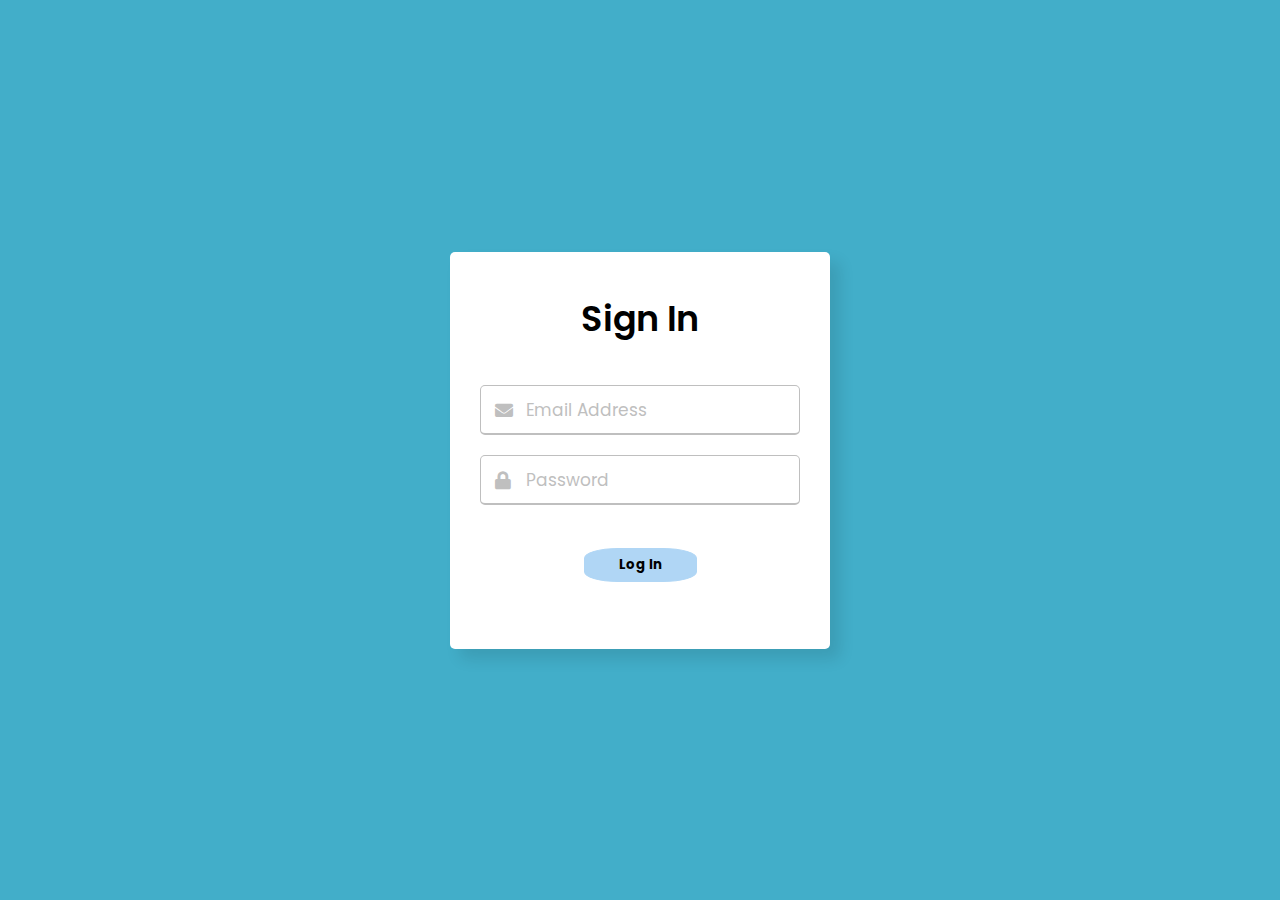
<file: index.html>
<!DOCTYPE html>
<html lang="en">
<head>
  <meta charset="UTF-8">
  <meta name="viewport" content="width=device-width, initial-scale=1.0">
  <title>Login Form</title>
  <link rel="stylesheet" href="style1.css">
  <link rel="stylesheet" href="https://cdnjs.cloudflare.com/ajax/libs/font-awesome/5.15.3/css/all.min.css"/>
</head>
<body>
  <div class="wrapper">
    <header>Sign In</header>
    <form action="#">
      <div class="field email">
        <div class="input-area">
          <input type="text" placeholder="Email Address" id="2002199">
          <i class="icon fas fa-envelope"></i><!--used to create envelope-->
          <i class="error error-icon fas fa-exclamation-circle"></i><!--used to display exclamation if no email is entered-->
        </div>
        <div class="error error-txt">Email can't be blank</div>
      </div>
      <div class="field password">
        <div class="input-area">
          <input type="password" placeholder="Password" id="myquiz">
          <i class="icon fas fa-lock"></i>
          <i class="error error-icon fas fa-exclamation-circle"></i>
        </div>
        <div class="error error-txt">Password can't be blank</div>
      </div>
      <div class="btn_design">
      <button class = "start_btn" onclick="startfun()" id = "hello">Log In </button>
    </div>
    </form>
  </div>

  <script src="first.js"></script>
  <script>
    var attempt = 3;
    function startfun(){
      let ide = document.getElementById("2002199").value;
      let psw = document.getElementById("myquiz").value;
      if(ide == "abc202@gmail.com" && psw == "myquiz")
      {
        window.location.href = "start.html";
        return false;

      }
      else if(ide == "apoorvaTyagi123@gmail.com" && psw == "123456")
      {
        window.location.href = "start.html";
        return false;
      }
      else if(ide == "priyanshu12@gmail.com" && psw == "abcde")
      {
        window.location.href = "start.html";
        return false;
      }
     else {
       attempt--;
       alert("Invalid Email or Password!!!");
       if(attempt == 0)
       {
       document.getElementById("2002199").disabled = true;
       document.getElementById("myquiz").disabled = true;
       document.getElementById("hello").disabled = true;
       return false;
       }
     }
    }
  </script>

</body>
</html>
</file>
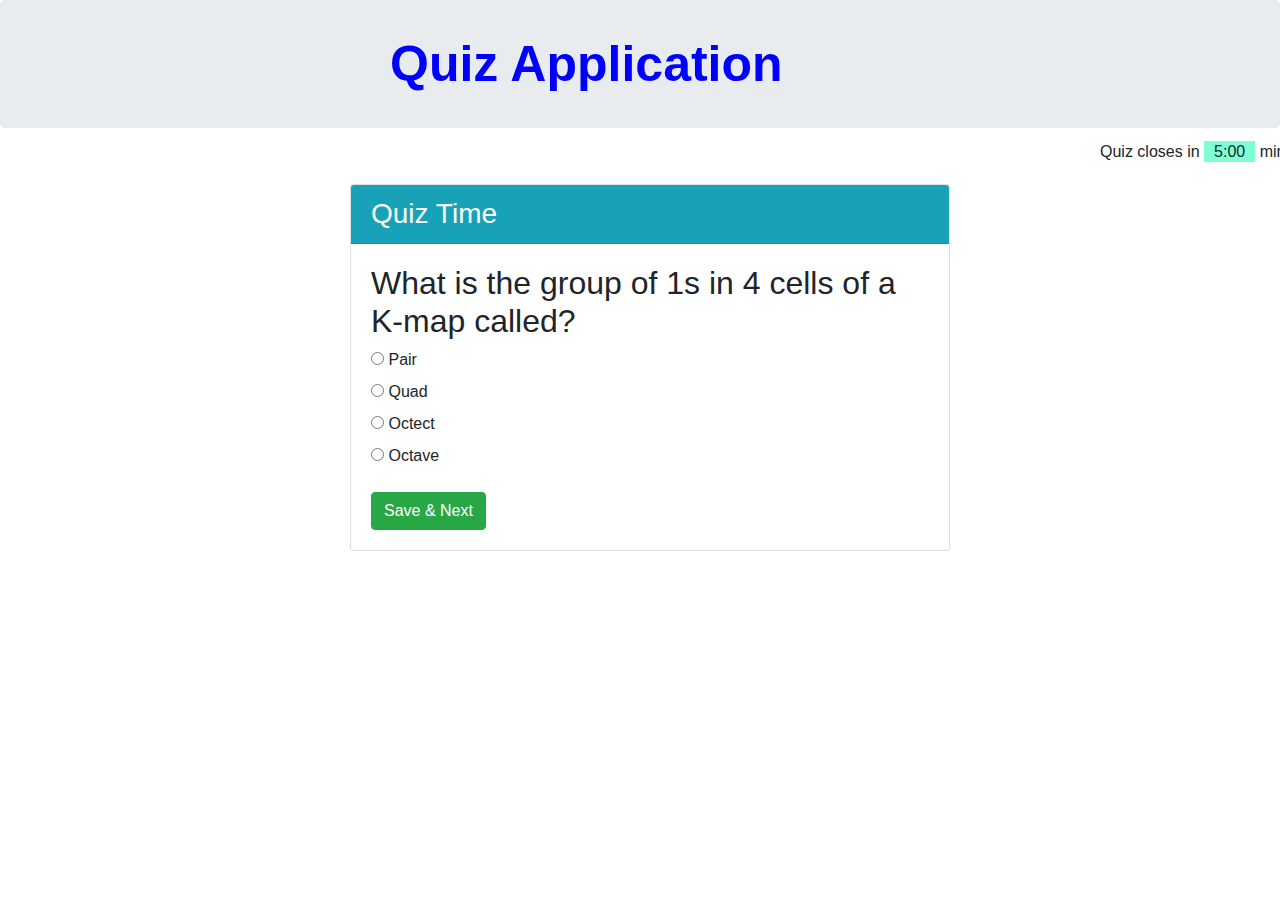
<file: app.html>
<link rel="stylesheet" href="https://maxcdn.bootstrapcdn.com/bootstrap/4.0.0/css/bootstrap.min.css"
    integrity="sha384-Gn5384xqQ1aoWXA+058RXPxPg6fy4IWvTNh0E263XmFcJlSAwiGgFAW/dAiS6JXm" crossorigin="anonymous">
<!DOCTYPE html> <!--This describes that we are using the latest version of HTML i.e HTML 5-->
<html lang="en"><!--This describes that the web page is designed in English language-->

<head>
  <!--Meta tag defines information about the data and specifies character set, page description, viewport settings-->
    <meta charset="UTF-8"><!--Specifies the character encoding for the HTML document-->
    <!--http-equiv provides an HTTP header for the value of the content attribute-->
    <meta http-equiv="X-UA-Compatible" content="IE=edge"><!--Specifies the value associated with http-equiv-->
    <meta name="viewport" content="width=device-width, initial-scale=1.0">
    <!--It sets the width of the page to follow screen width of the device-->
    <!--Initial scale part sets the initial zoom level when the page is first loaded by the browser-->
    <script src="./app.js" defer></script>
    <link rel="stylesheet" href="./style.css">
    <title>My Quiz Application</title>
</head>

<body>
    
    <div class="jumbotron">
        <div class="container"><!--Provides a responsive fixed width container-->
            <div class="row"><!--It mainly holds columns in it-->
                <div class="col-sm-5 offset-5"><!--small devices screen width-->
                    <h1>Quiz Application</h1>
                </div>
            </div>
        </div>
    </div>
    <div class="timer">Quiz closes in <span id="time">5:00</span> minutes!</div>

    <div class="card" id="quiz">
        <h3 class="card-header bg-info text-white">Quiz Time</h3>
        <div class="card-body">
            <h2 id="question">Question Text</h2>
            <ul>
<!--Inside this there are four radio buttons. Only one radio buttons in a group can be selected at the same time-->         
<!--Radio buttons must share the same name to be treated as a group-->
                <li>
                    <input type="radio" name="answer" class="answer" id="a">
                    <label id="a_text" for="a">Question</label>
                </li>
                <li>
                    <input type="radio" name="answer" class="answer" id="b">
                    <label id="b_text" for="b">Question</label>
                </li>
                <li>
                    <input type="radio" name="answer" class="answer" id="c">
                    <label id="c_text" for="c">Question</label>
                </li>
                <li>
                    <input type="radio" name="answer" class="answer" id="d">
                    <label id="d_text" for="d">Question</label>
                </li>
            </ul>
            <a role="button" id="submit" class="btn btn-success" title="select an answer" href="#">
                Save & Next </a>
        </div>

    </div>
</body>
</html>
</file>
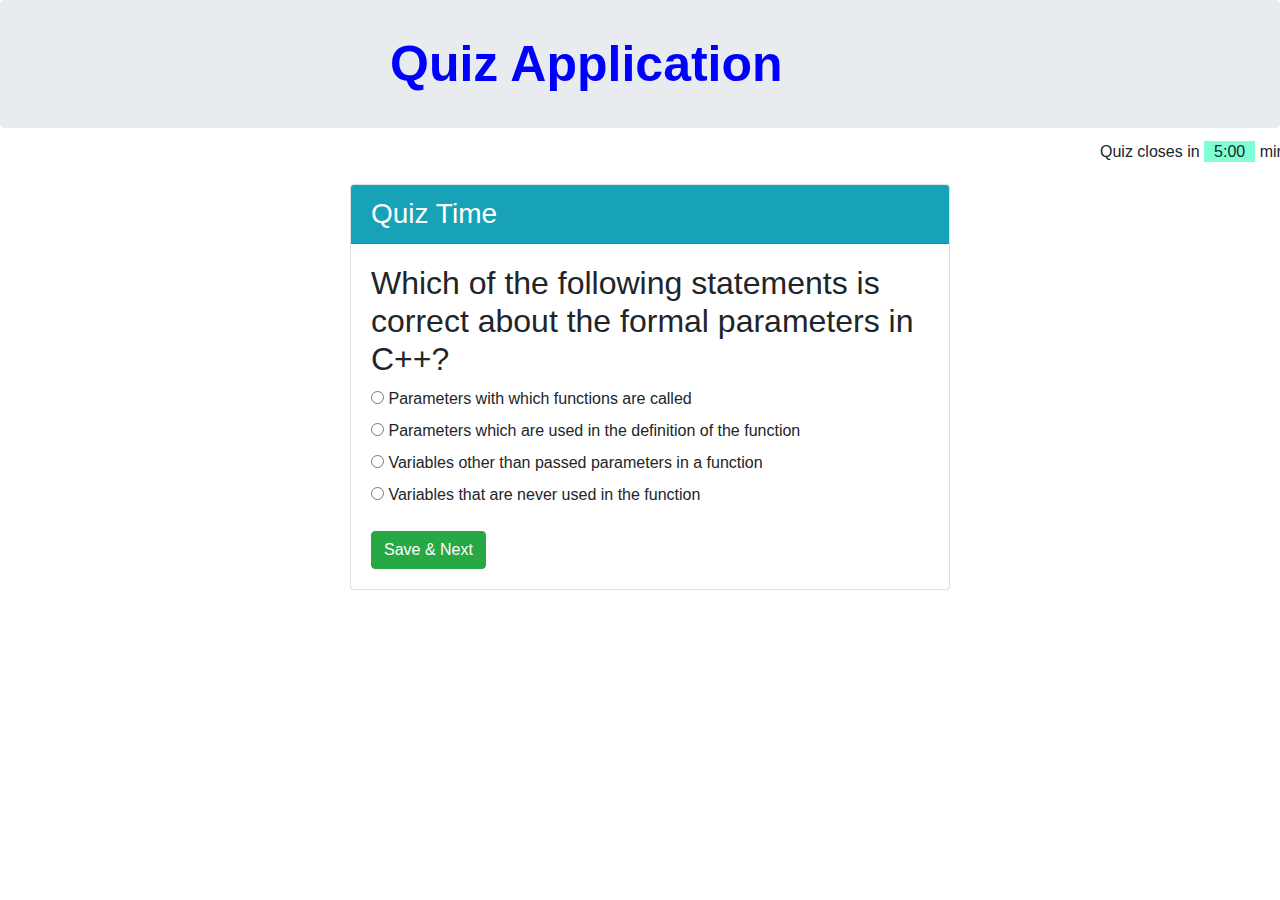
<file: app1.html>
<link rel="stylesheet" href="https://maxcdn.bootstrapcdn.com/bootstrap/4.0.0/css/bootstrap.min.css"
    integrity="sha384-Gn5384xqQ1aoWXA+058RXPxPg6fy4IWvTNh0E263XmFcJlSAwiGgFAW/dAiS6JXm" crossorigin="anonymous">
<!DOCTYPE html> <!--This describes that we are using the latest version of HTML i.e HTML 5-->
<html lang="en"><!--This describes that the web page is designed in English language-->

<head>
  <!--Meta tag defines information about the data and specifies character set, page description, viewport settings-->
    <meta charset="UTF-8"><!--Specifies the character encoding for the HTML document-->
    <!--http-equiv provides an HTTP header for the value of the content attribute-->
    <meta http-equiv="X-UA-Compatible" content="IE=edge"><!--Specifies the value associated with http-equiv-->
    <meta name="viewport" content="width=device-width, initial-scale=1.0">
    <!--It sets the width of the page to follow screen width of the device-->
    <!--Initial scale part sets the initial zoom level when the page is first loaded by the browser-->
    <script src="./app1.js" defer></script>
    <link rel="stylesheet" href="./style.css">
    <title>My Quiz Application</title>
</head>

<body>
    
    <div class="jumbotron"><!--big grey box used to indicate some impotant text-->
       <!-- <div id="count">Start</div>-->
       <!-- <p id="demo"></p> -->
<!-- <button onclick="countdownTimeStart()">Start Timer</button> -->
      

        <div class="container"><!--Provides a responsive fixed width container-->
            <div class="row"><!--It mainly holds columns in it-->
                <div class="col-sm-5 offset-5"><!--small devices screen width-->
                    <h1>Quiz Application</h1>
                </div>
            </div>
        </div>
    </div>
    <div class="timer">Quiz closes in <span id="time">5:00</span> minutes!</div>

    <div class="card" id="quiz">
        <h3 class="card-header bg-info text-white">Quiz Time</h3>
        <div class="card-body">
            <h2 id="question">Question Text</h2>
            <ul>
                <li>
                    <input type="radio" name="answer" class="answer" id="a">
                    <label id="a_text" for="a">Question</label>
                </li>
                <li>
                    <input type="radio" name="answer" class="answer" id="b">
                    <label id="b_text" for="b">Question</label>
                </li>
                <li>
                    <input type="radio" name="answer" class="answer" id="c">
                    <label id="c_text" for="c">Question</label>
                </li>
                <li>
                    <input type="radio" name="answer" class="answer" id="d">
                    <label id="d_text" for="d">Question</label>
                </li>
            </ul>
            <a role="button" id="submit" class="btn btn-success" href="#">
                Save & Next </a>
        </div>

    </div>
</body>
</html>
</file>
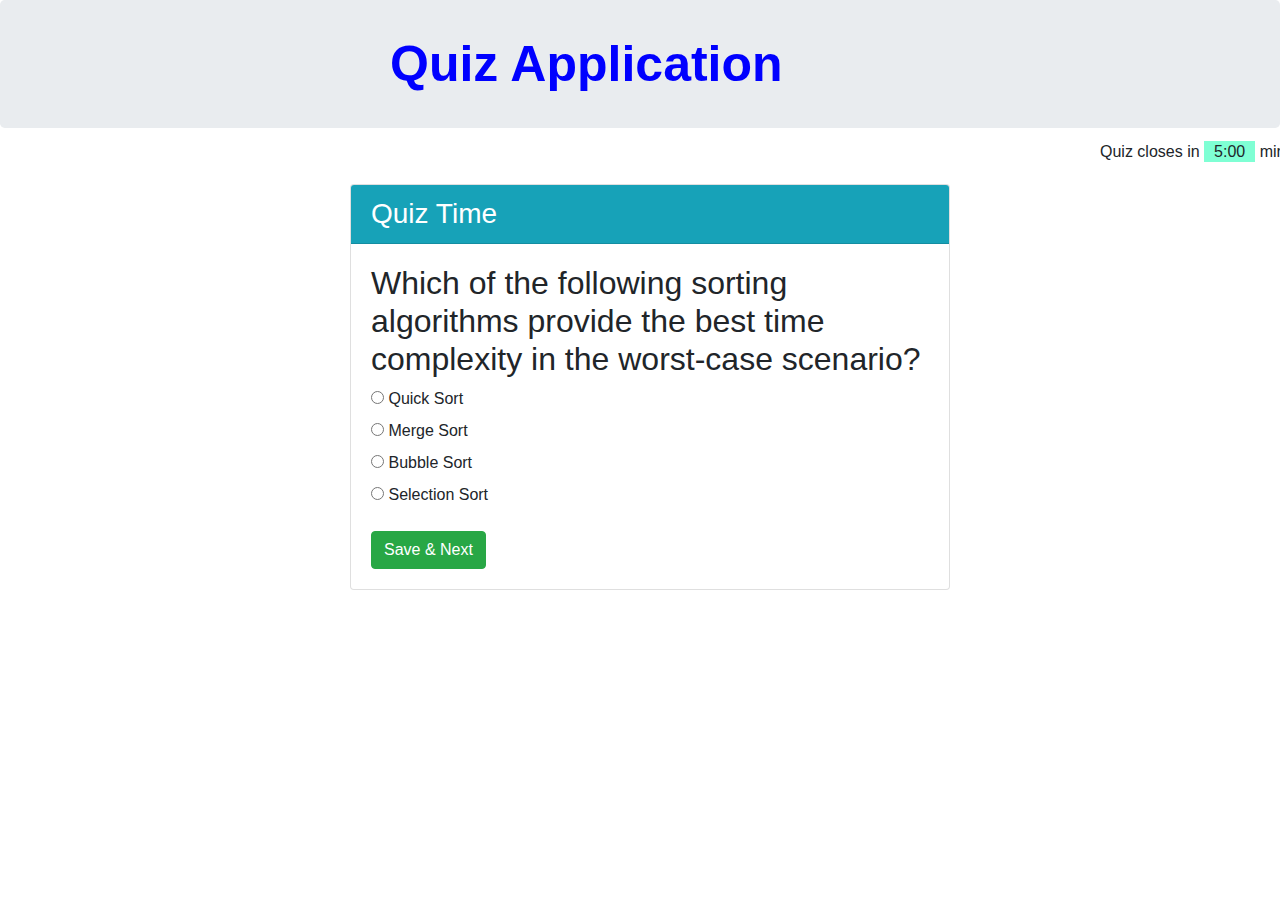
<file: app2.html>
<link rel="stylesheet" href="https://maxcdn.bootstrapcdn.com/bootstrap/4.0.0/css/bootstrap.min.css"
    integrity="sha384-Gn5384xqQ1aoWXA+058RXPxPg6fy4IWvTNh0E263XmFcJlSAwiGgFAW/dAiS6JXm" crossorigin="anonymous">
<!DOCTYPE html> <!--This describes that we are using the latest version of HTML i.e HTML 5-->
<html lang="en"><!--This describes that the web page is designed in English language-->

<head>
  <!--Meta tag defines information about the data and specifies character set, page description, viewport settings-->
    <meta charset="UTF-8"><!--Specifies the character encoding for the HTML document-->
    <!--http-equiv provides an HTTP header for the value of the content attribute-->
    <meta http-equiv="X-UA-Compatible" content="IE=edge"><!--Specifies the value associated with http-equiv-->
    <meta name="viewport" content="width=device-width, initial-scale=1.0">
    <!--It sets the width of the page to follow screen width of the device-->
    <!--Initial scale part sets the initial zoom level when the page is first loaded by the browser-->
    <script src="./app2.js" defer></script>
    <link rel="stylesheet" href="./style.css">
    <title>My Quiz Application</title>
</head>

<body>
    
    <div class="jumbotron"><!--big grey box used to indicate some impotant text-->
       <!-- <div id="count">Start</div>-->
       <!-- <p id="demo"></p> -->
<!-- <button onclick="countdownTimeStart()">Start Timer</button> -->
      

        <div class="container"><!--Provides a responsive fixed width container-->
            <div class="row"><!--It mainly holds columns in it-->
                <div class="col-sm-5 offset-5"><!--small devices screen width-->
                    <h1>Quiz Application</h1>
                </div>
            </div>
        </div>
    </div>
    <div class="timer">Quiz closes in <span id="time">5:00</span> minutes!</div>

    <div class="card" id="quiz">
        <h3 class="card-header bg-info text-white">Quiz Time</h3>
        <div class="card-body">
            <h2 id="question">Question Text</h2>
            <ul>
                <li>
                    <input type="radio" name="answer" class="answer" id="a">
                    <label id="a_text" for="a">Question</label>
                </li>
                <li>
                    <input type="radio" name="answer" class="answer" id="b">
                    <label id="b_text" for="b">Question</label>
                </li>
                <li>
                    <input type="radio" name="answer" class="answer" id="c">
                    <label id="c_text" for="c">Question</label>
                </li>
                <li>
                    <input type="radio" name="answer" class="answer" id="d">
                    <label id="d_text" for="d">Question</label>
                </li>
            </ul>
            <a role="button" id="submit" class="btn btn-success" href="#">
                Save & Next </a>
        </div>

    </div>
</body>
</html>
</file>
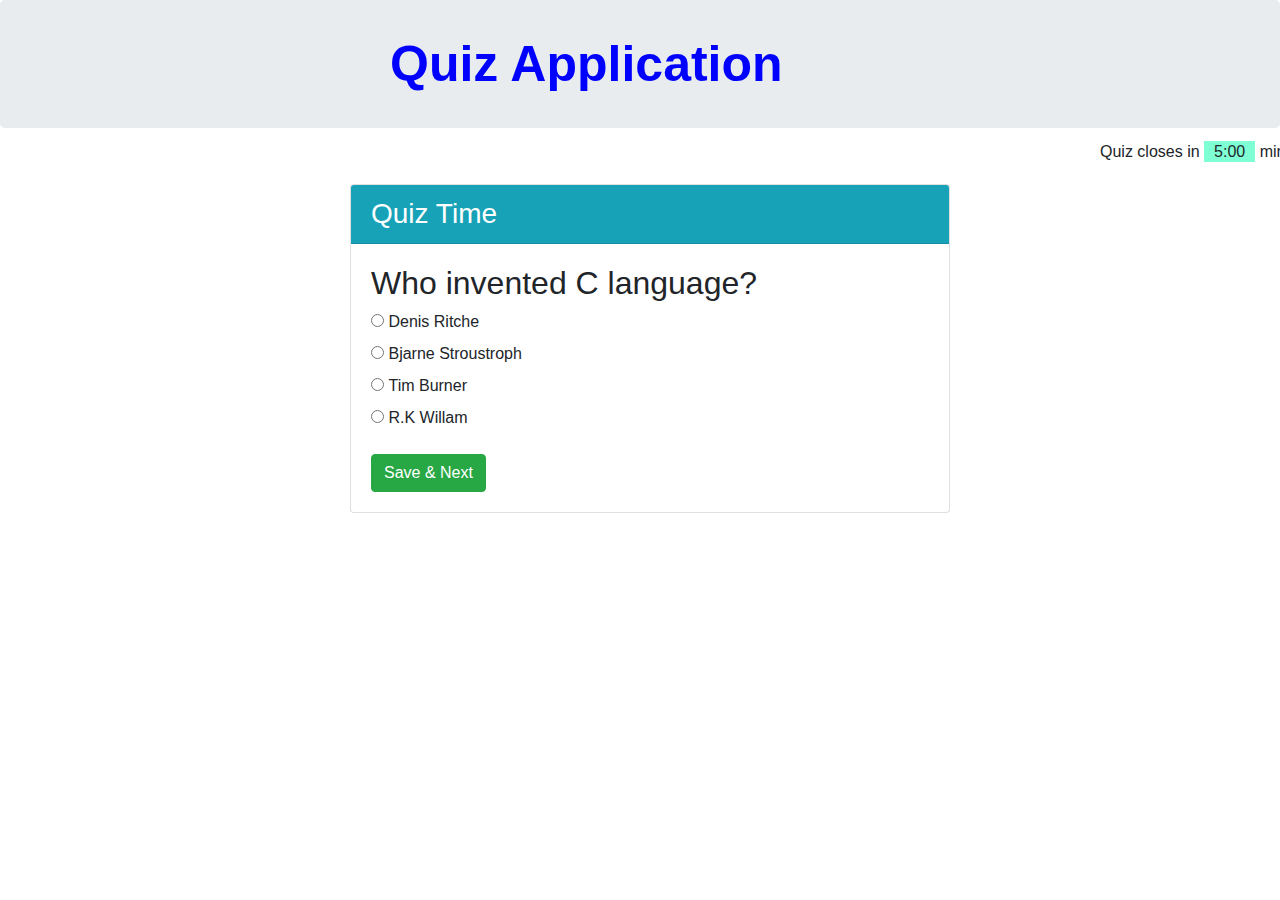
<file: app3.html>
<link rel="stylesheet" href="https://maxcdn.bootstrapcdn.com/bootstrap/4.0.0/css/bootstrap.min.css"
    integrity="sha384-Gn5384xqQ1aoWXA+058RXPxPg6fy4IWvTNh0E263XmFcJlSAwiGgFAW/dAiS6JXm" crossorigin="anonymous">
<!DOCTYPE html> <!--This describes that we are using the latest version of HTML i.e HTML 5-->
<html lang="en"><!--This describes that the web page is designed in English language-->

<head>
  <!--Meta tag defines information about the data and specifies character set, page description, viewport settings-->
    <meta charset="UTF-8"><!--Specifies the character encoding for the HTML document-->
    <!--http-equiv provides an HTTP header for the value of the content attribute-->
    <meta http-equiv="X-UA-Compatible" content="IE=edge"><!--Specifies the value associated with http-equiv-->
    <meta name="viewport" content="width=device-width, initial-scale=1.0">
    <!--It sets the width of the page to follow screen width of the device-->
    <!--Initial scale part sets the initial zoom level when the page is first loaded by the browser-->
    <script src="./app3.js" defer></script>
    <link rel="stylesheet" href="./style.css">
    <title>My Quiz Application</title>
</head>

<body>
    
    <div class="jumbotron"><!--big grey box used to indicate some impotant text-->
        <div class="container"><!--Provides a responsive fixed width container-->
            <div class="row"><!--It mainly holds columns in it-->
                <div class="col-sm-5 offset-5"><!--small devices screen width-->
                    <h1>Quiz Application</h1>
                </div>
            </div>
        </div>
    </div>
    <div class="timer">Quiz closes in <span id="time">5:00</span> minutes!</div>

    <div class="card" id="quiz">
        <h3 class="card-header bg-info text-white">Quiz Time</h3>
        <div class="card-body">
            <h2 id="question">Question Text</h2>
            <ul>
                <li>
                    <input type="radio" name="answer" class="answer" id="a">
                    <label id="a_text" for="a">Question</label>
                </li>
                <li>
                    <input type="radio" name="answer" class="answer" id="b">
                    <label id="b_text" for="b">Question</label>
                </li>
                <li>
                    <input type="radio" name="answer" class="answer" id="c">
                    <label id="c_text" for="c">Question</label>
                </li>
                <li>
                    <input type="radio" name="answer" class="answer" id="d">
                    <label id="d_text" for="d">Question</label>
                </li>
            </ul>
            <a role="button" id="submit" class="btn btn-success" href="#">
                Save & Next </a>
        </div>
    </div>
</body>
</html>
</file>
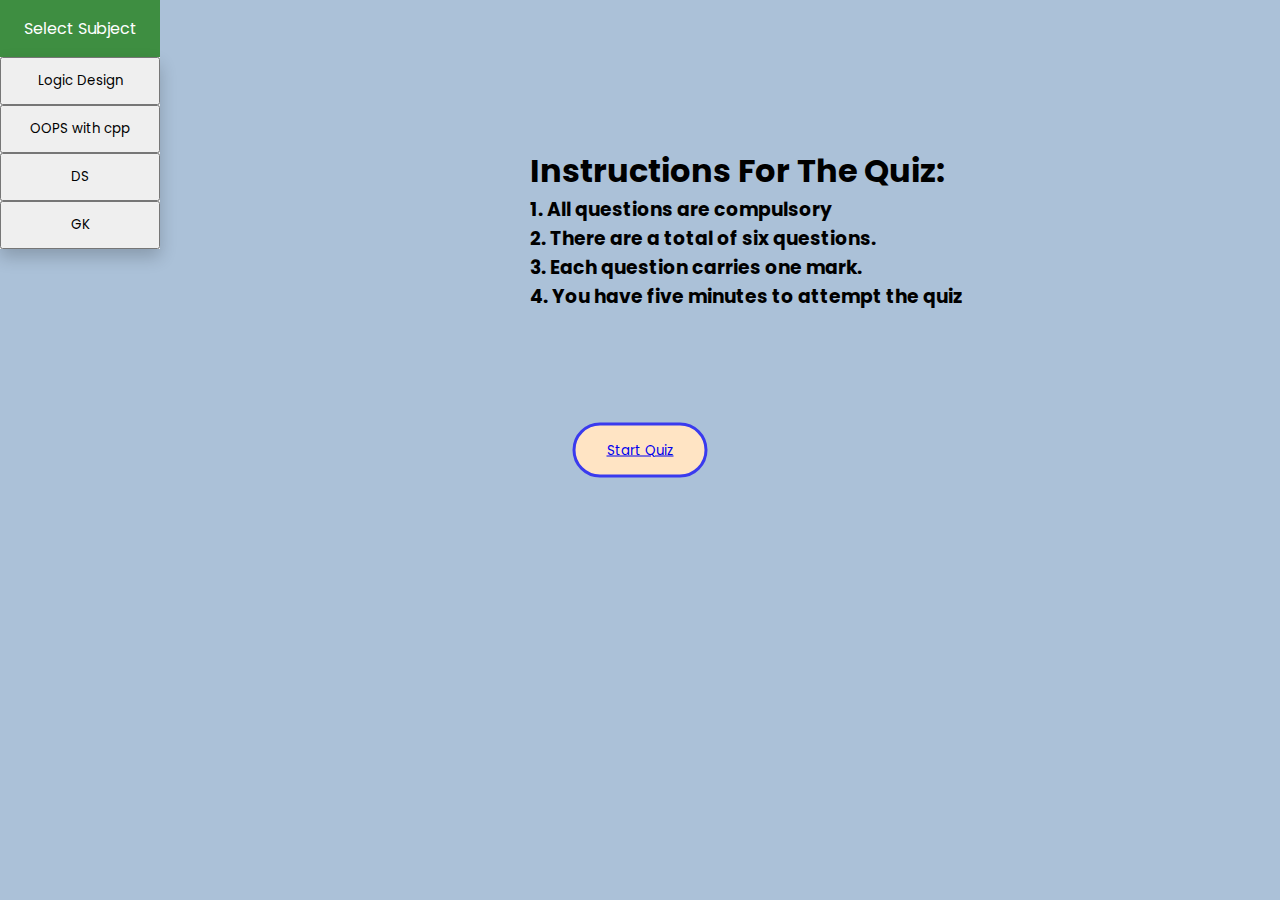
<file: start.html>
<!DOCTYPE html>
<html lang="en">
<head>
    <meta charset="UTF-8">
    <meta http-equiv="X-UA-Compatible" content="IE=edge">
    <meta name="viewport" content="width=device-width, initial-scale=1.0">
    <link rel="stylesheet" href="start.css">
    <title>Starting Page</title>
</head>
<body>
    <div class="start_btn"><button class="start_btnn"><a id="applink" href="#">Start Quiz</a></button></div>
    <div class="dropdown">
        <button class="dropbtn" id="dropbtnn">Select Subject</button>
        <div class="dropdown-content">
          <button id="sub1" onclick="subj1()">Logic Design</button>
          <button id="sub2" onclick="subj2()">OOPS with cpp</button>
          <button id="sub3" onclick="subj3()">DS</button>
          <button id="sub4" onclick="subj4()">GK</button>
        </div>
      </div>
    <div class="container">
        <h1>Instructions For The Quiz:</h1>
        <h3>1. All questions are compulsory</h3>
        <h3>2. There are a total of six questions.</h3>
        <h3>3. Each question carries one mark.</h3>
        <h3>4. You have five minutes to attempt the quiz</h3>
    </div>
</body>
<script src="start.js"></script>
</html>
</file>
<file: style1.css>
@import url('https://fonts.googleapis.com/css2?family=Poppins:wght@400;500;600&display=swap');
*{
  margin: 0;
  padding: 0;
  box-sizing: border-box;
  font-family: "Poppins", sans-serif;
}
body{
  width: 100%;
  height: 100vh;
  display: flex;
  align-items: center;
  justify-content: center;
  background: #42aec9;
}
::selection{
  color: #fff;
  background: #5372F0;
}
.wrapper{
  width: 380px;
  padding: 40px 30px 50px 30px;
  background: #fff;
  border-radius: 5px;
  text-align: center;
  box-shadow: 10px 10px 15px rgba(0,0,0,0.1);
}
.wrapper:hover
{
  box-shadow: 4px 4px black;
}
.wrapper header{
  font-size: 35px;
  font-weight: 600;
}
.wrapper form{
  margin: 40px 0;
}
form .field{
  width: 100%;
  margin-bottom: 20px;
}
form .field.shake{
  animation: shake 0.3s ease-in-out;
}
@keyframes shake {
  0%, 100%{
    margin-left: 0px;
  }
  20%, 80%{
    margin-left: -12px;
  }
  40%, 60%{
    margin-left: 12px;
  }
}
form .field .input-area{
  height: 50px;
  width: 100%;
  position: relative;
}
form input{
  width: 100%;
  height: 100%;
  outline: none;
  padding: 0 45px;
  font-size: 18px;
  background: none;
  caret-color: #5372F0;
  border-radius: 5px;
  border: 1px solid #bfbfbf;
  border-bottom-width: 2px;
  transition: all 0.2s ease;
}
form .field input:focus,
form .field.valid input{
  border-color: #5372F0;
}
form .field.shake input,
form .field.error input{
  border-color: #dc3545;
}
.field .input-area i{
  position: absolute;
  top: 50%;
  font-size: 18px;
  pointer-events: none;
  transform: translateY(-50%);
}
.input-area .icon{
  left: 15px;
  color: #bfbfbf;
  transition: color 0.2s ease;
}
.input-area .error-icon{
  right: 15px;
  color: #dc3545;
}
form input:focus ~ .icon,
form .field.valid .icon{
  color: #3861e6;
}
form .field.shake input:focus ~ .icon,
form .field.error input:focus ~ .icon{
  color: #bfbfbf;
}
form input::placeholder{
  color: #bfbfbf;
  font-size: 17px;
}
form .field .error-txt{
  color: #dc3545;
  text-align: left;
  margin-top: 5px;
}
form .field .error{
  display: none;
}
form .field.shake .error,
form .field.error .error{
  display: block;
}
form .pass-txt{
  text-align: left;
  margin-top: -10px;
}
.wrapper a{
  color: #c74b11;
  text-decoration: none;
  width: fit-content;
}
.wrapper a:hover{
  text-decoration: underline;
  color: brown;
}
form input[type="submit"]{
  height: 50px;
  margin-top: 30px;
  color: #fff;
  padding: 0;
  border: none;
  background: #5372F0;
  cursor: pointer;
  border-bottom: 2px solid rgba(0,0,0,0.1);
  transition: all 0.3s ease;
}
form input[type="submit"]:hover{
  background: #18e2d8;
}
.start_btn{
  
  border-radius: 30%;
  width: 113px;
  height: 34px;
  font-weight: bold;
  border: 1px solid #42aec9;
  background-color: rgb(176, 214, 245);
  border-color: rgb(176, 214, 245);

}
button:hover
{
  background-color: #82f7f1;
  box-shadow: 2px 2px rgb(55, 148, 235);
  /* color: #c74b11; */
}
.btn_design
{
  position: relative;
  top: 23px;
  
  

}
</file>
<file: style.css>
h1{
 font-size: 50px;
 font-weight: bold;
 color: blue;
 position: relative;
 right: 170px;
 top: -30px;
}
.card{
 width: 600px;
 margin-left: 350px;
}
ul{
 list-style: none;
 padding: 0px;
 
}
ul li label {
 cursor: pointer;
}
a:hover{
 color: rgb(14, 105, 14);
}
.jumbotron {
    height: 50px; 
}
.timer {
    position: relative;
    left: 1100px;
    top: -20px; 
}
#time {
    background-color: aquamarine;
    padding: 2px 10px;   
}
</file>
<file: start.css>
/* importing google fonts */
@import url('https://fonts.googleapis.com/css2?family=Poppins:wght@200;300;400;500;600;700&display=swap');
*{
    margin: 0;
    padding: 0;
    box-sizing: border-box;
    font-family: 'Poppins', sans-serif;
}
body{
    background: #abc1d8;
}
::selection{
    color: #fff;
    background: #007bff;
}
.start_btn{
    position: absolute;
    top: 50%;
    left: 50%;
    transform: translate(-50%, -50%); 
}
.start_btnn {
    background-color: bisque;
    border: 3px solid rgb(58, 58, 238);
    border-radius: 50px;
    width: 135px;
    height: 55px;
}
.container {
    position: relative;
    left: 530px;
    top: 90px;
}

.dropbtn {
    background-color: #04AA6D;
    color: white;
    padding: 16px;
    font-size: 16px;
    width: 160px;
    border: none;
  }
.dropdown {
    position: relative;
    display: inline-block;
  }
  
.dropdown-content {
    display: none;
    position: absolute;
    background-color: #f1f1f1;
    min-width: 160px;
    box-shadow: 0px 8px 16px 0px rgba(0,0,0,0.2);
    z-index: 1;
  }
  
.dropdown-content button {
    width: 160px;
    color: black;
    padding: 12px 16px;
    text-decoration: none;
    display: block;
  }
  
.dropdown-content button:hover {background-color: #ddd;}
  
.dropdown:hover .dropdown-content {display: block;}
  
.dropdown:hover .dropbtn {background-color: #3e8e41;}
</file>
